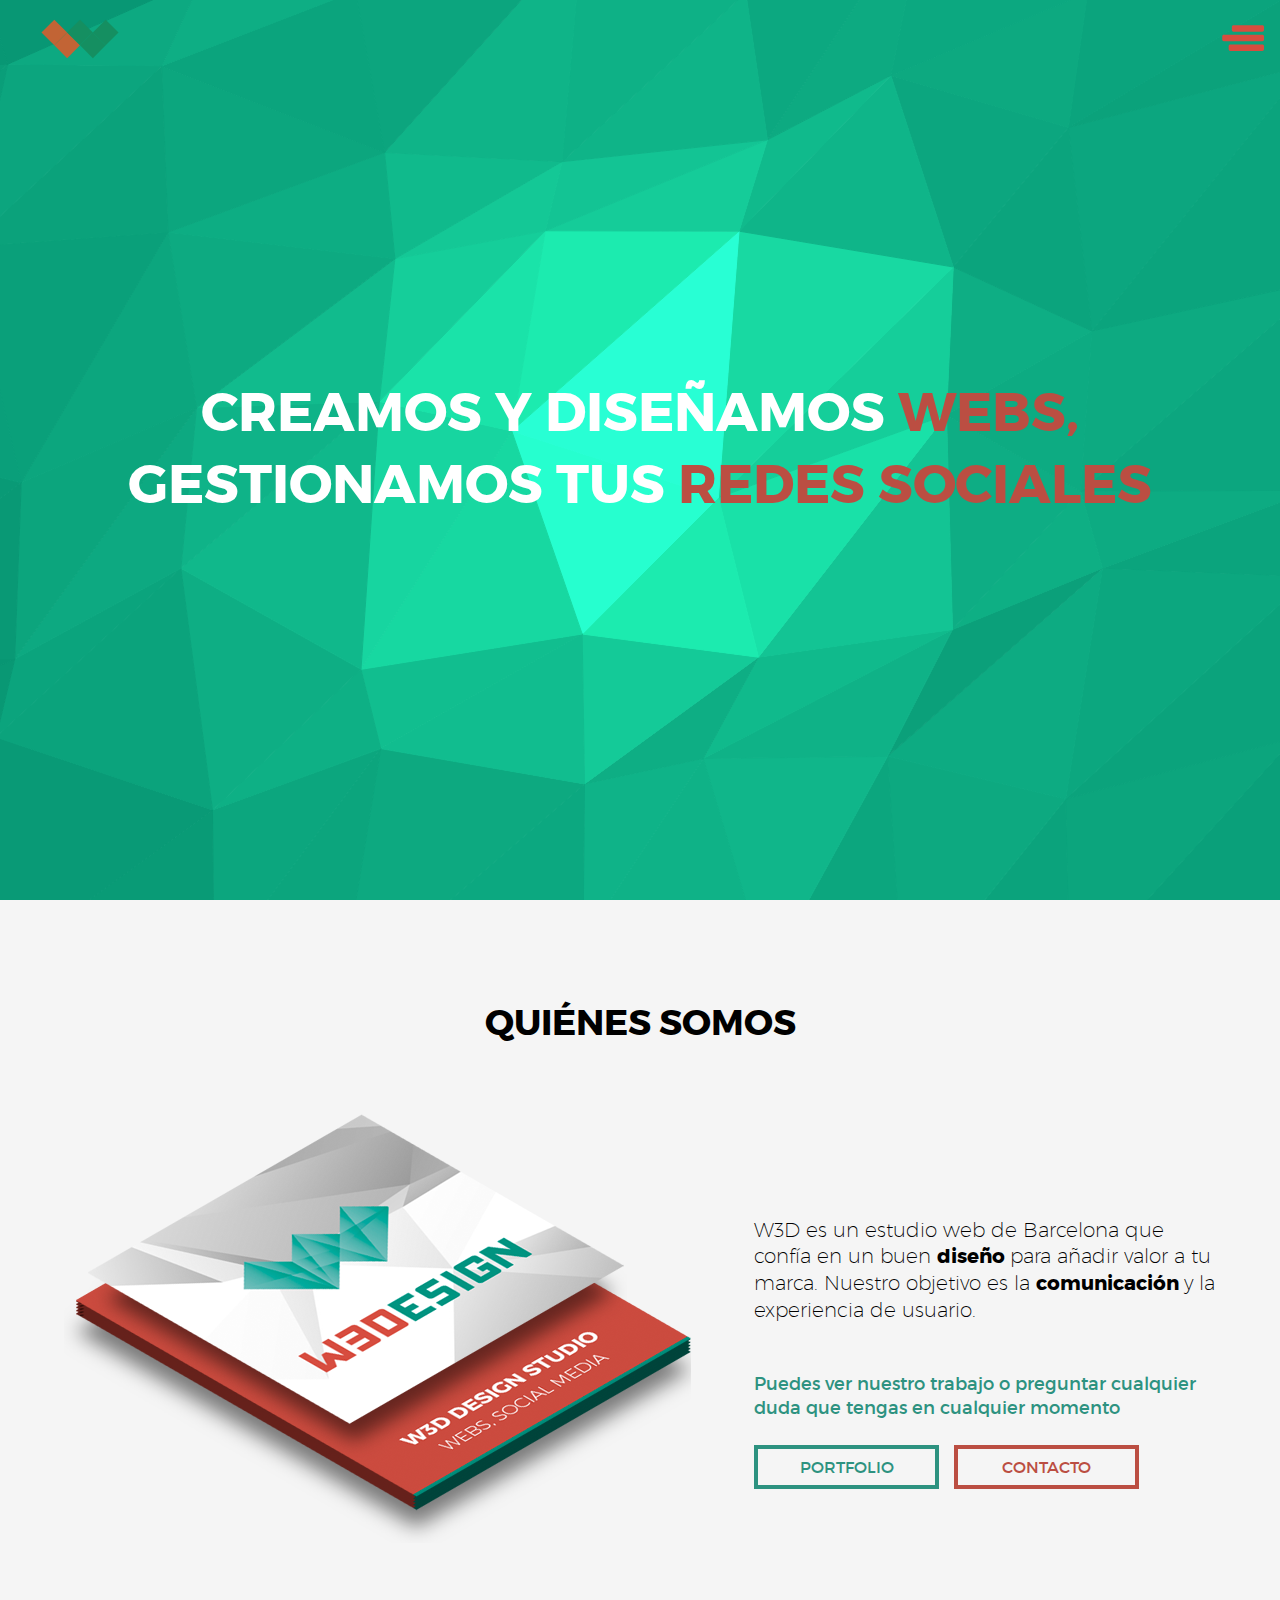
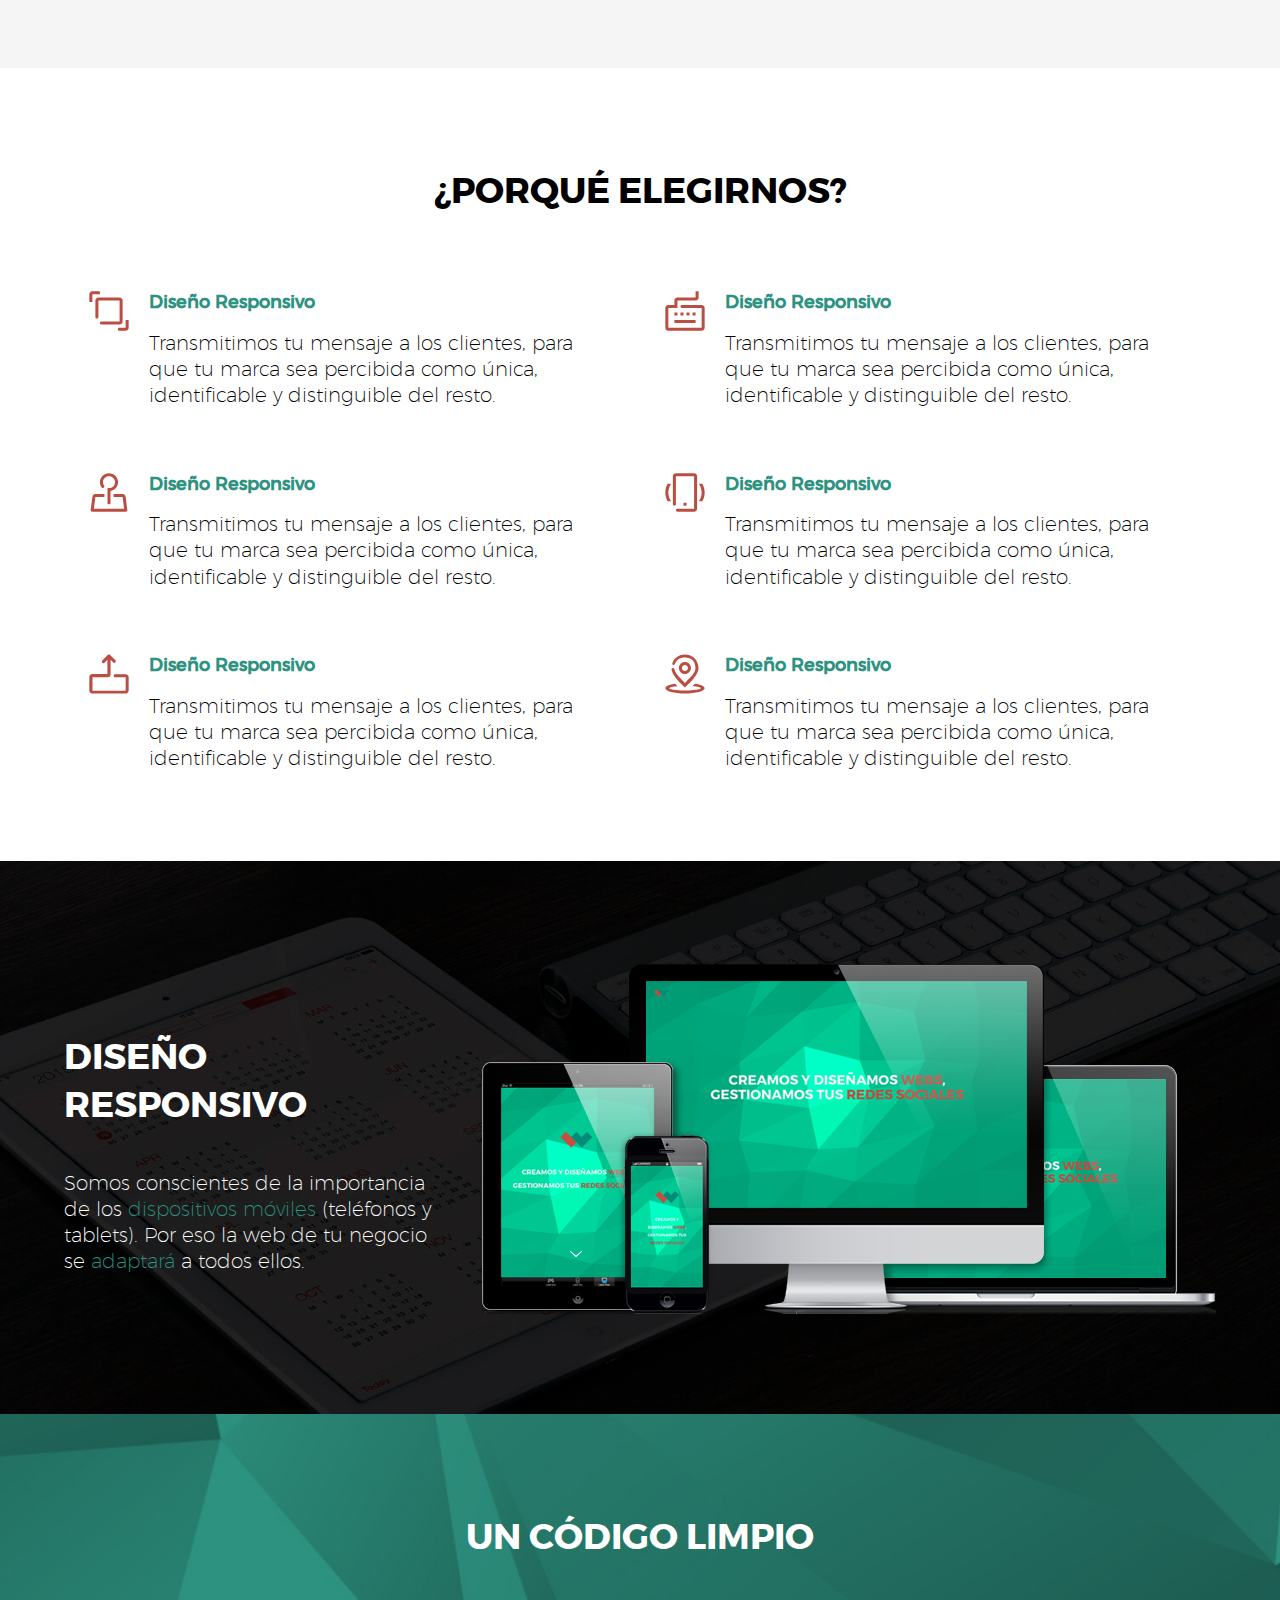
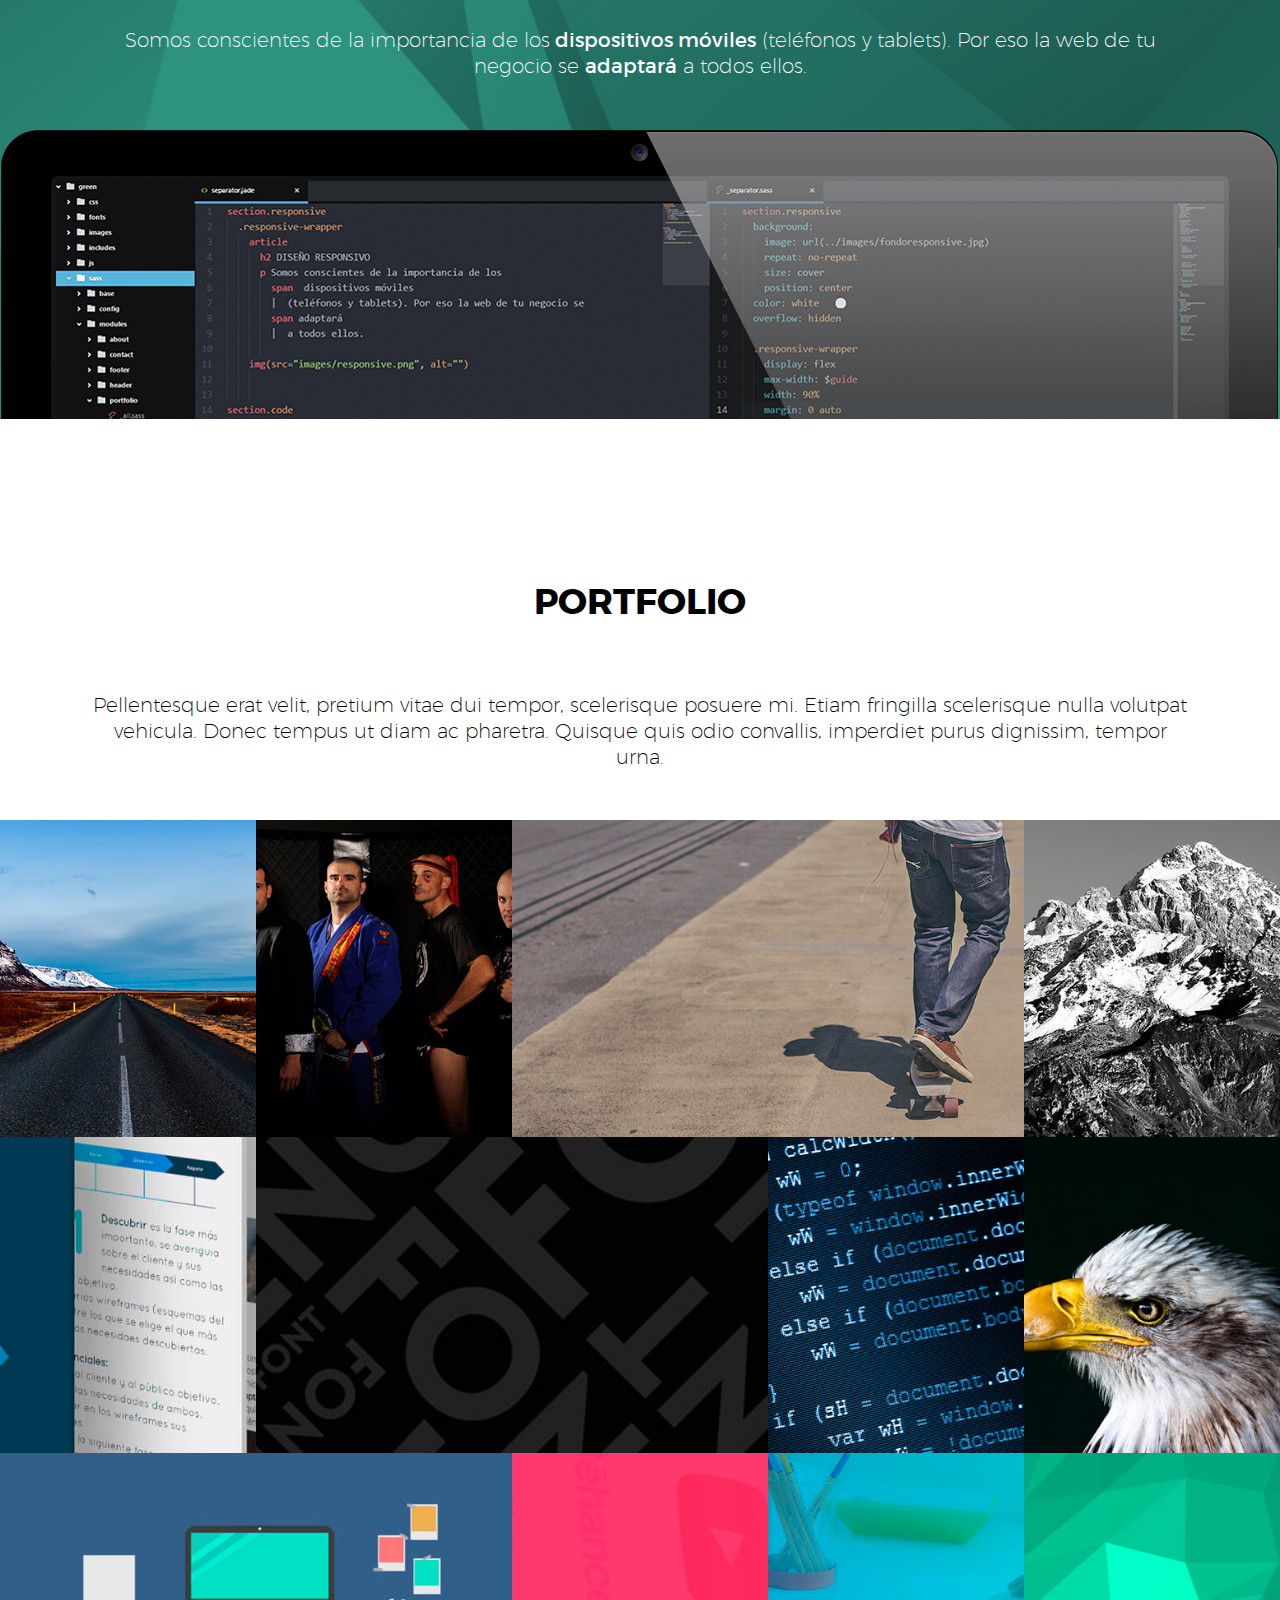
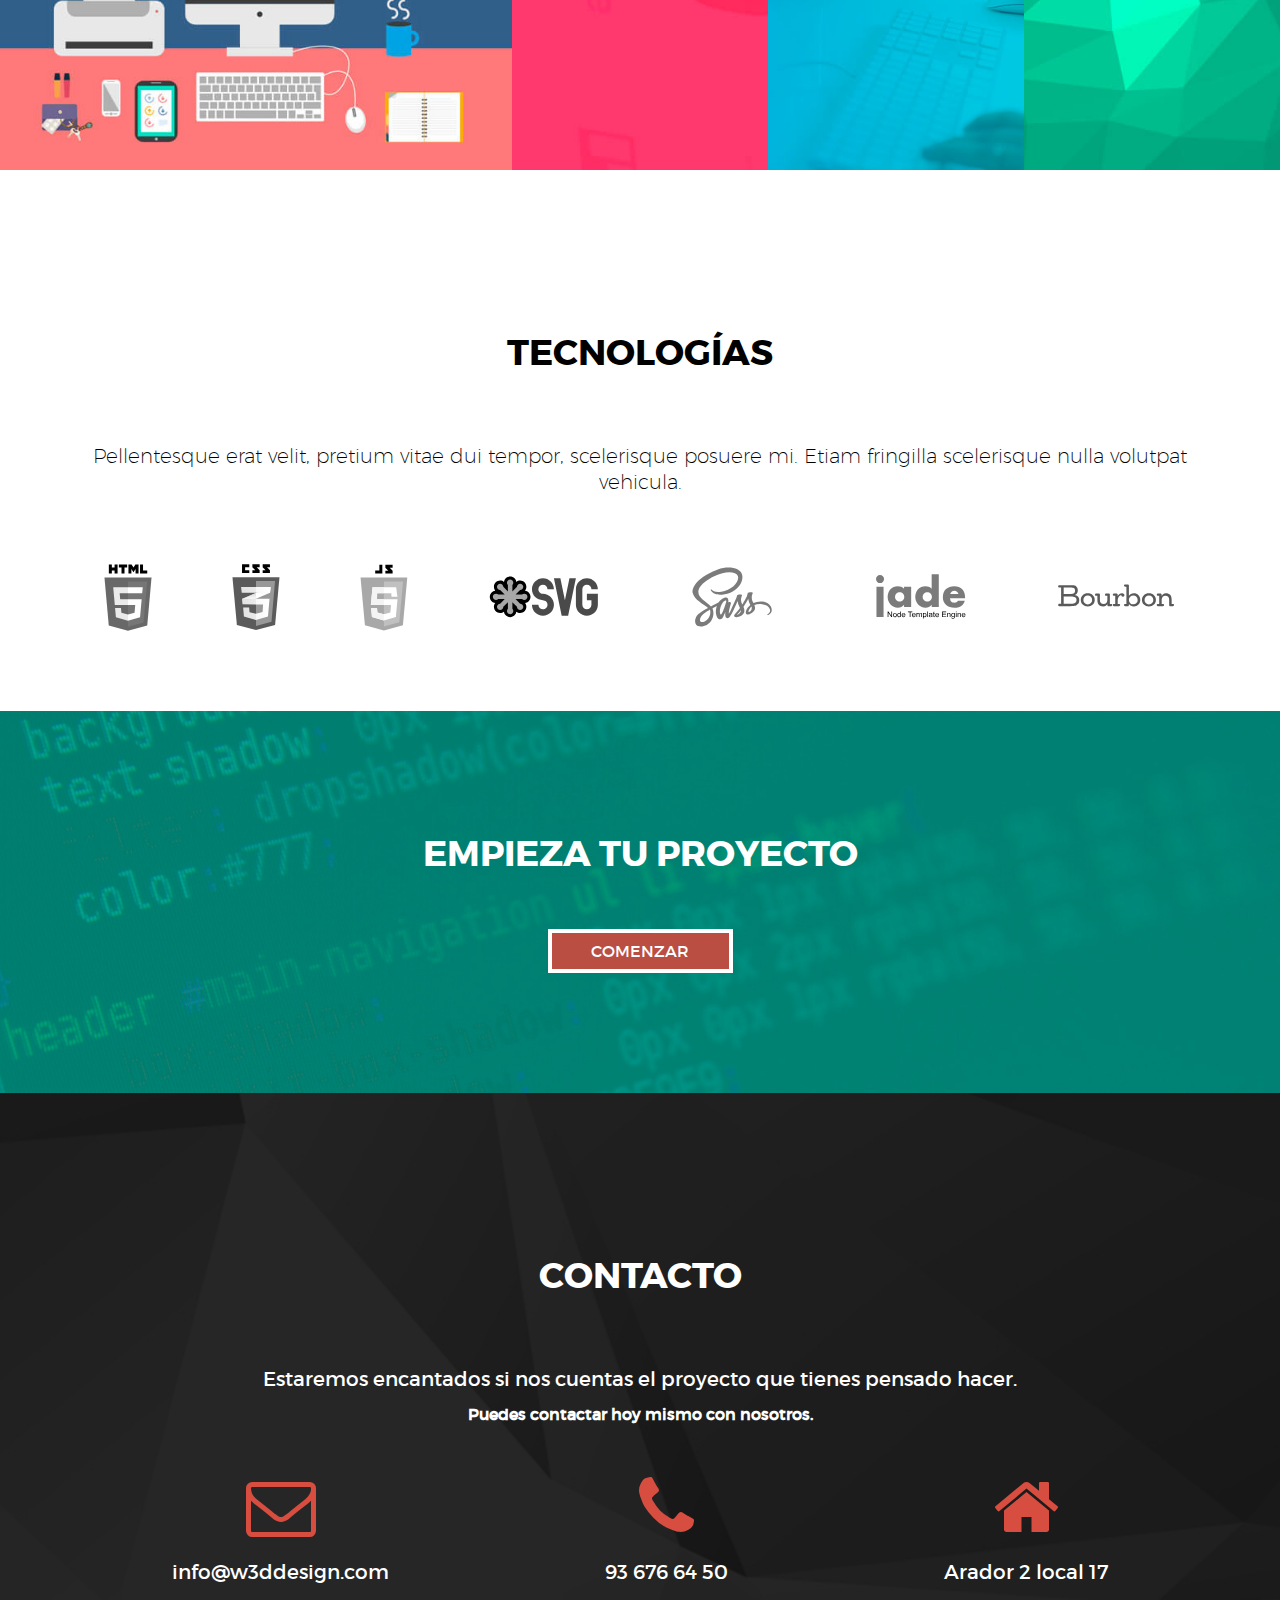
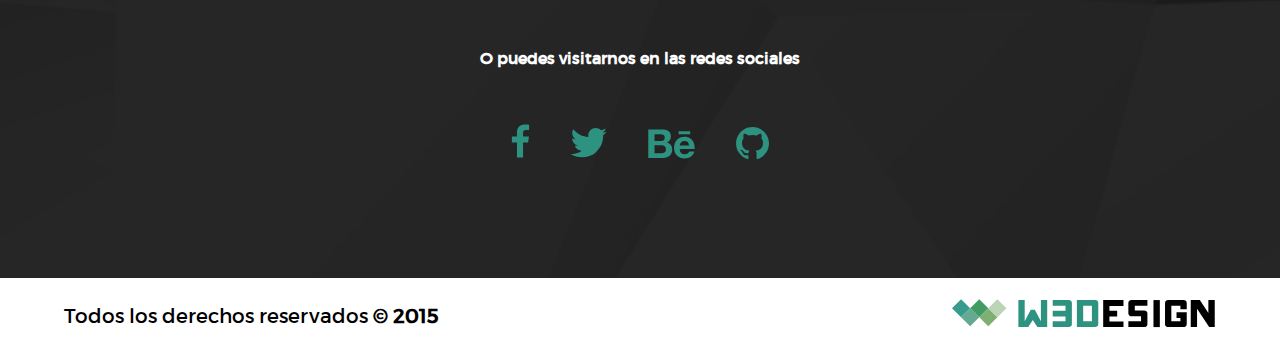
<file: index.html>
<!DOCTYPE html>
<html lang="es">
  <head>
    <meta charset="utf-8">
    <title>W3D Web Design Template</title>
    <meta name="viewport" content="width=device-width, initial-scale=1.0, minimum-scale=1.0, maximum-scale=1.0">
    <meta name="author" content="W3D Web Design">
    <meta name="Description" content="W3D web design es un estudio de diseño web de Barcelona. Nos dedicamos al diseño web, gestión de redes sociales y a cumplir objetivos empresariales, utilizando las herramientas de las que dispone de la red, te ayudamos con tu presencia en la red, marketing, branding, logo, publicidad y también a mantener tu equipo de trabajo">
    <link rel="stylesheet" href="css/main.css">
    <!--if IE
    script(src="http://html5shiv.googlecode.com/svn/trunk/html5.js")
    
    -->
    <!--FAVICONS-->
    <link rel="apple-touch-icon" sizes="57x57" href="/images/icons/apple-icon-57x57.png">
    <link rel="apple-touch-icon" sizes="60x60" href="/images/icons/apple-icon-60x60.png">
    <link rel="apple-touch-icon" sizes="72x72" href="/images/icons/apple-icon-72x72.png">
    <link rel="apple-touch-icon" sizes="76x76" href="/images/icons/apple-icon-76x76.png">
    <link rel="apple-touch-icon" sizes="114x114" href="/images/icons/apple-icon-114x114.png">
    <link rel="apple-touch-icon" sizes="120x120" href="/images/icons/apple-icon-120x120.png">
    <link rel="apple-touch-icon" sizes="144x144" href="/images/icons/apple-icon-144x144.png">
    <link rel="apple-touch-icon" sizes="152x152" href="/images/icons/apple-icon-152x152.png">
    <link rel="apple-touch-icon" sizes="180x180" href="/images/icons/apple-icon-180x180.png">
    <link rel="icon" type="image/png" sizes="192x192" href="/images/icons/android-icon-192x192.png">
    <link rel="icon" type="image/png" sizes="32x32" href="/images/icons/favicon-32x32.png">
    <link rel="icon" type="image/png" sizes="96x96" href="/images/icons/favicon-96x96.png">
    <link rel="icon" type="image/png" sizes="16x16" href="/images/icons/favicon-16x16.png">
    <link rel="manifest" href="/images/icons/manifest.json">
    <meta name="msapplication-TileColor" content="#ffffff">
    <meta name="msapplication-TileImage" content="/images/icons/ms-icon-144x144.png">
    <meta name="theme-color" content="#ffffff">
  </head>
  <body>
    <div id="background-container" class="background-container">
      <div id="background-output" class="background-output"></div>
    </div>
    <header id="start">
      <figure class="logo"><img src="images/logoverde.svg" alt="W3D Web Design"></figure>
      <h1 class="welcome">Creamos y diseñamos <strong>webs, </strong>gestionamos tus <strong>redes sociales</strong></h1>
    </header>
    <div class="mobile-nav-toggle"><img src="images/menu-toggle.svg" alt=""></div>
    <div class="mobile-wrapper">
      <nav class="mobile-navigation"><a href="#start" class="logo-mobile scroll"><img src="images/logoverde.svg" alt="W3D Design Logo"></a>
        <ul>
          <li><a href="#start" class="scroll">Inicio</a></li>
          <li><a href="#about" class="scroll">Quiénes Somos</a></li>
          <li><a href="#skills" class="scroll">Porqué elegirnos</a></li>
          <li><a href="#portfolio" class="scroll">Portfolio</a></li>
          <li><a href="#contact" class="scroll">Contacto</a></li>
        </ul>
      </nav>
    </div>
    <section id="about" class="about">
      <h2>QUIÉNES SOMOS</h2>
      <div class="about-wrapper"><img src="images/isometric.png" alt="">
        <article>
          <p>W3D es un estudio web de Barcelona que confía en un buen <strong>diseño </strong>para añadir valor a tu marca. Nuestro objetivo es la <strong>comunicación </strong>y la experiencia de usuario.<span> Puedes ver nuestro trabajo o preguntar cualquier duda que tengas en cualquier momento</span></p>
          <div class="buttons"><a href="#portfolio" class="home-cta portfolio-button">PORTFOLIO</a><a href="#contact" class="home-cta contact-button">CONTACTO</a></div>
        </article>
      </div>
    </section>
    <section id="skills" class="skills">
      <h2>¿PORQUÉ ELEGIRNOS?</h2>
      <div class="skills-wrap">
        <article>
          <figure><img src="images/skills/icon1.svg" alt=""></figure>
          <div class="description">
            <h4>Diseño Responsivo</h4>
            <p>Transmitimos tu mensaje a los clientes, para que tu marca sea percibida como única, identificable y distinguible del resto.</p>
          </div>
        </article>
        <article>
          <figure><img src="images/skills/icon2.svg" alt=""></figure>
          <div class="description">
            <h4>Diseño Responsivo</h4>
            <p>Transmitimos tu mensaje a los clientes, para que tu marca sea percibida como única, identificable y distinguible del resto.</p>
          </div>
        </article>
        <article>
          <figure><img src="images/skills/icon3.svg" alt=""></figure>
          <div class="description">
            <h4>Diseño Responsivo</h4>
            <p>Transmitimos tu mensaje a los clientes, para que tu marca sea percibida como única, identificable y distinguible del resto.</p>
          </div>
        </article>
        <article>
          <figure><img src="images/skills/icon4.svg" alt=""></figure>
          <div class="description">
            <h4>Diseño Responsivo</h4>
            <p>Transmitimos tu mensaje a los clientes, para que tu marca sea percibida como única, identificable y distinguible del resto.</p>
          </div>
        </article>
        <article>
          <figure><img src="images/skills/icon5.svg" alt=""></figure>
          <div class="description">
            <h4>Diseño Responsivo</h4>
            <p>Transmitimos tu mensaje a los clientes, para que tu marca sea percibida como única, identificable y distinguible del resto.</p>
          </div>
        </article>
        <article>
          <figure><img src="images/skills/icon6.svg" alt=""></figure>
          <div class="description">
            <h4>Diseño Responsivo</h4>
            <p>Transmitimos tu mensaje a los clientes, para que tu marca sea percibida como única, identificable y distinguible del resto.</p>
          </div>
        </article>
      </div>
    </section>
    <section class="responsive">
      <div class="responsive-wrapper">
        <article>
          <h2>DISEÑO RESPONSIVO</h2>
          <p>Somos conscientes de la importancia de los<span> dispositivos móviles</span> (teléfonos y tablets). Por eso la web de tu negocio se <span>adaptará</span> a todos ellos. </p>
        </article><img src="images/responsive.png" alt="">
      </div>
    </section>
    <section class="code">
      <h2>UN CÓDIGO LIMPIO</h2>
      <p>Somos conscientes de la importancia de los<span> dispositivos móviles</span> (teléfonos y tablets). Por eso la web de tu negocio se <span>adaptará</span> a todos ellos.</p><img src="images/cleancodescreen.png" alt="">
    </section>
    <section id="portfolio" class="portfolio">
      <h2>PORTFOLIO</h2>
      <p>Pellentesque erat velit, pretium vitae dui tempor, scelerisque posuere mi. Etiam fringilla scelerisque nulla volutpat vehicula. Donec tempus ut diam ac pharetra. Quisque quis odio convallis, imperdiet purus dignissim, tempor urna.</p>
      <div class="portfolio-wrapper">
              <div class="portfolio-item"><a href="http://www.w3ddesign.com">
                  <div class="label">
                    <div class="title-wrap">
                      <p class="title">Website</p>
                    </div>
                  </div></a></div>
              <div class="portfolio-item"><a href="http://www.w3ddesign.com">
                  <div class="label">
                    <div class="title-wrap">
                      <p class="title">Website</p>
                    </div>
                  </div></a></div>
              <div class="portfolio-item"><a href="http://www.w3ddesign.com">
                  <div class="label">
                    <div class="title-wrap">
                      <p class="title">Website</p>
                    </div>
                  </div></a></div>
              <div class="portfolio-item"><a href="http://www.w3ddesign.com">
                  <div class="label">
                    <div class="title-wrap">
                      <p class="title">Website Template</p>
                    </div>
                  </div></a></div>
              <div class="portfolio-item"><a href="http://www.w3ddesign.com">
                  <div class="label">
                    <div class="title-wrap">
                      <p class="title">Article</p>
                    </div>
                  </div></a></div>
              <div class="portfolio-item"><a href="http://www.w3ddesign.com">
                  <div class="label">
                    <div class="title-wrap">
                      <p class="title">Article</p>
                    </div>
                  </div></a></div>
              <div class="portfolio-item"><a href="http://www.w3ddesign.com">
                  <div class="label">
                    <div class="title-wrap">
                      <p class="title">Website Template</p>
                    </div>
                  </div></a></div>
              <div class="portfolio-item"><a href="http://www.w3ddesign.com">
                  <div class="label">
                    <div class="title-wrap">
                      <p class="title">Website Template</p>
                    </div>
                  </div></a></div>
              <div class="portfolio-item"><a href="http://www.w3ddesign.com">
                  <div class="label">
                    <div class="title-wrap">
                      <p class="title">Website Template</p>
                    </div>
                  </div></a></div>
              <div class="portfolio-item"><a href="http://www.w3ddesign.com">
                  <div class="label">
                    <div class="title-wrap">
                      <p class="title">Article</p>
                    </div>
                  </div></a></div>
              <div class="portfolio-item"><a href="http://www.w3ddesign.com">
                  <div class="label">
                    <div class="title-wrap">
                      <p class="title">Website Template</p>
                    </div>
                  </div></a></div>
              <div class="portfolio-item"><a href="http://www.w3ddesign.com">
                  <div class="label">
                    <div class="title-wrap">
                      <p class="title">Website Template</p>
                    </div>
                  </div></a></div>
      </div>
    </section>
    <section class="tools">
      <h2>TECNOLOGÍAS</h2>
      <p>Pellentesque erat velit, pretium vitae dui tempor, scelerisque posuere mi. Etiam fringilla scelerisque nulla volutpat vehicula. </p>
      <div class="tools-wrapper">
        <figure><img src="images/tools/html.svg" alt=""></figure>
        <figure><img src="images/tools/css.svg" alt=""></figure>
        <figure><img src="images/tools/js.svg" alt=""></figure>
        <figure><img src="images/tools/svg.svg" alt=""></figure>
        <figure><img src="images/tools/sass.svg" alt=""></figure>
        <figure><img src="images/tools/jade.svg" alt=""></figure>
        <figure><img src="images/tools/bourbon.svg" alt=""></figure>
      </div>
    </section>
    <section class="project">
      <h2>EMPIEZA TU PROYECTO</h2><a href="#" class="home-cta project-button">COMENZAR</a>
    </section>
    <section id="contact" class="socket">
      <h2>CONTACTO</h2>
      <p>Estaremos encantados si nos cuentas el proyecto que tienes pensado hacer. </p><strong>Puedes contactar hoy mismo con nosotros.</strong>
      <div class="contact-info">
        <div class="mail"><img src="images/mail.svg" alt="">
          <p>info@w3ddesign.com</p>
        </div>
        <div class="phone"><img src="images/phone.svg" alt="">
          <p>93 676 64 50</p>
        </div>
        <div class="address"><img src="images/home.svg" alt="">
          <p>Arador 2 local 17</p>
        </div>
      </div><strong>O puedes visitarnos en las redes sociales</strong>
      <ul class="social">
        <li><a href="#"><img src="images/social/facebook.svg" alt=""></a></li>
        <li><a href="#"><img src="images/social/twitter.svg" alt=""></a></li>
        <li><a href="#"><img src="images/social/behance.svg" alt=""></a></li>
        <li><a href="#"><img src="images/social/github.svg" alt=""></a></li>
      </ul>
    </section>
    <footer class="footer">
      <div class="copyright-wrapper">
        <p>Todos los derechos reservados <strong>© 2015</strong></p>
        <p><img src="images/logosocket.svg" alt=""></p>
      </div>
    </footer>
    <script src="js/jquery-2.1.1.min.js"></script>
    <script src="js/flat-surface-shader.js"></script>
    <script src="js/shader.js"></script>
    <script src="js/functions.js"></script>
  </body>
</html>
</file>
<file: css/main.css>
html{font-family:sans-serif;-ms-text-size-adjust:100%;-webkit-text-size-adjust:100%}body{margin:0}article,aside,details,figcaption,figure,footer,header,hgroup,main,menu,nav,section,summary{display:block}audio,canvas,progress,video{display:inline-block;vertical-align:baseline}audio:not([controls]){display:none;height:0}[hidden],template{display:none}a{background-color:transparent}a:active,a:hover{outline:0}abbr[title]{border-bottom:1px dotted}b,strong{font-weight:bold}dfn{font-style:italic}h1{font-size:2em;margin:0.67em 0}mark{background:#ff0;color:#000}small{font-size:80%}sub{font-size:75%;line-height:0;position:relative;vertical-align:baseline}sup{font-size:75%;line-height:0;position:relative;vertical-align:baseline;top:-0.5em}sub{bottom:-0.25em}img{border:0}svg:not(:root){overflow:hidden}figure{margin:1em 40px}hr{box-sizing:content-box;height:0}pre{overflow:auto}code,kbd,pre,samp{font-family:monospace, monospace;font-size:1em}button,input,optgroup,select,textarea{color:inherit;font:inherit;margin:0}button{overflow:visible;text-transform:none}select{text-transform:none}button,html input[type="button"]{-webkit-appearance:button;cursor:pointer}input[type="reset"],input[type="submit"]{-webkit-appearance:button;cursor:pointer}button[disabled],html input[disabled]{cursor:default}button::-moz-focus-inner{border:0;padding:0}input{line-height:normal}input::-moz-focus-inner{border:0;padding:0}input[type="checkbox"],input[type="radio"]{box-sizing:border-box;padding:0}input[type="number"]::-webkit-inner-spin-button,input[type="number"]::-webkit-outer-spin-button{height:auto}input[type="search"]{-webkit-appearance:textfield;box-sizing:content-box}input[type="search"]::-webkit-search-cancel-button,input[type="search"]::-webkit-search-decoration{-webkit-appearance:none}fieldset{border:1px solid #c0c0c0;margin:0 2px;padding:0.35em 0.625em 0.75em}legend{border:0;padding:0}textarea{overflow:auto}optgroup{font-weight:bold}table{border-collapse:collapse;border-spacing:0}td,th{padding:0}.clearfix{*zoom:1}.clearfix:after{content:"";display:table;clear:both}*{margin:0;padding:0;box-sizing:border-box}.wrapper{padding:0 0.75em;box-sizing:border-box}@font-face{font-family:'montserratbold';src:url("../fonts/montserrat-bold-webfont.eot");src:url("../fonts/montserrat-bold-webfont.eot?#iefix") format("embedded-opentype"),url("../fonts/montserrat-bold-webfont.woff2") format("woff2"),url("../fonts/montserrat-bold-webfont.woff") format("woff"),url("../fonts/montserrat-bold-webfont.ttf") format("truetype"),url("../fonts/montserrat-bold-webfont.svg#montserratbold") format("svg");font-weight:normal;font-style:normal}@font-face{font-family:'montserratregular';src:url("../fonts/montserrat-regular-webfont.eot");src:url("../fonts/montserrat-regular-webfont.eot?#iefix") format("embedded-opentype"),url("../fonts/montserrat-regular-webfont.woff2") format("woff2"),url("../fonts/montserrat-regular-webfont.woff") format("woff"),url("../fonts/montserrat-regular-webfont.ttf") format("truetype"),url("../fonts/montserrat-regular-webfont.svg#montserratregular") format("svg");font-weight:normal;font-style:normal}@font-face{font-family:'montserratultra_light';src:url("../fonts/montserrat-ultralight-webfont.eot");src:url("../fonts/montserrat-ultralight-webfont.eot?#iefix") format("embedded-opentype"),url("../fonts/montserrat-ultralight-webfont.woff2") format("woff2"),url("../fonts/montserrat-ultralight-webfont.woff") format("woff"),url("../fonts/montserrat-ultralight-webfont.ttf") format("truetype"),url("../fonts/montserrat-ultralight-webfont.svg#montserratultra_light") format("svg");font-weight:normal;font-style:normal}body,html{font-family:"montserratregular",sans-serif;font-size:100%;line-height:1;text-size-adjust:100%;-moz-text-size-adjust:100%;-webkit-text-size-adjust:100%;-ms-text-size-adjust:100%;margin:0;padding:0}p{font-family:"montserratregular",sans-serif;font-size:1.225em;line-height:1.3333;padding:0.75em 0;margin:0 auto}h1{font-family:"montserratbold",sans-serif;font-size:3.375em;line-height:1.3333;text-align:left}@media (max-width: 650px){h1{font-size:38px}}h2{font-family:"montserratbold",sans-serif;font-size:2.25em;line-height:1.3333;text-align:center;padding:100px 0 50px 0}@media (max-width: 1024px){h2{padding:50px 0}}h3{font-family:"montserratbold",sans-serif;font-size:1.6875em;line-height:1.30;text-align:center}h4{font-size:1.125em;font-family:"montserratbold",sans-serif;line-height:1.3333}img{text-align:center;max-width:100%;height:auto;width:auto}a{display:inline-block;width:100%;height:auto;text-decoration:none}ul{list-style-type:none}section{position:relative;z-index:5;background:#f5f5f5}.home-cta{width:185px;border:4px solid #bb4e42;padding:10px;text-align:center;-webkit-transition:all 0.3s ease-in-out;transition:all 0.3s ease-in-out}@media screen and (min-width: 100em){body,html{font-size:105%}}@media screen and (max-width: 45em){html,body{font-size:90%}}.background-container{position:fixed;left:0;right:0;top:0;bottom:0}@media (max-width: 1024px){.background-container{display:none}}noindex:-o-prefocus,.background-container{display:none}.mobile-nav-toggle{position:fixed;top:10px;right:10px;z-index:9999 !important;cursor:pointer;padding:5px}.mobile-wrapper{background:#2d9280;opacity:0;position:fixed;top:0;left:0;z-index:9998;width:100%;height:100vh;display:-webkit-box;display:-webkit-flex;display:-ms-flexbox;display:flex;-webkit-box-pack:end;-webkit-justify-content:flex-end;-ms-flex-pack:end;justify-content:flex-end;-webkit-box-align:center;-webkit-align-items:center;-ms-flex-align:center;align-items:center;-webkit-transform:translateX(100%);-ms-transform:translateX(100%);transform:translateX(100%);-webkit-transition:all 0.3s ease-in-out;transition:all 0.3s ease-in-out;padding-right:7vw}.mobile-wrapper.active{opacity:0.9;-webkit-transform:translateX(0);-ms-transform:translateX(0);transform:translateX(0)}.mobile-wrapper .logo-mobile{margin-bottom:50px;text-align:right}.mobile-wrapper li{width:100%;text-align:right}.mobile-wrapper ul{color:white;-webkit-box-flex:2;-webkit-flex-grow:2;-ms-flex-positive:2;flex-grow:2;display:-webkit-box;display:-webkit-flex;display:-ms-flexbox;display:flex;-webkit-box-orient:vertical;-webkit-box-direction:normal;-webkit-flex-direction:column;-ms-flex-direction:column;flex-direction:column;-webkit-box-pack:center;-webkit-justify-content:center;-ms-flex-pack:center;justify-content:center;-webkit-box-align:center;-webkit-align-items:center;-ms-flex-align:center;align-items:center}.mobile-wrapper ul a{color:white;font-size:24px;margin:10px 0}header{width:100%;height:100vh;display:-webkit-box;display:-webkit-flex;display:-ms-flexbox;display:flex;-webkit-box-pack:center;-webkit-justify-content:center;-ms-flex-pack:center;justify-content:center;-webkit-box-align:center;-webkit-align-items:center;-ms-flex-align:center;align-items:center;z-index:3}@media (max-width: 1024px){header{background:#2d9280}}.logo{position:absolute;z-index:9999 !important;top:0px;left:0px}.welcome{position:relative;z-index:auto;max-width:1200px;text-align:center;margin:0 auto;color:#FFFFFF;text-transform:uppercase}.welcome strong{color:#bb4e42}section.about{background:#f5f5f5;padding-bottom:75px}section.about .about-wrapper{display:-webkit-box;display:-webkit-flex;display:-ms-flexbox;display:flex;max-width:1300px;margin:0 auto;width:90%;-webkit-box-pack:justify;-webkit-justify-content:space-between;-ms-flex-pack:justify;justify-content:space-between;-webkit-box-align:center;-webkit-align-items:center;-ms-flex-align:center;align-items:center}@media (max-width: 1024px){section.about .about-wrapper{-webkit-flex-wrap:wrap;-ms-flex-wrap:wrap;flex-wrap:wrap;-webkit-box-pack:center;-webkit-justify-content:center;-ms-flex-pack:center;justify-content:center}}section.about .about-wrapper img{margin-right:100px}@media (max-width: 1300px){section.about .about-wrapper img{margin-right:50px;margin-bottom:50px}}@media (max-width: 1024px){section.about .about-wrapper img{margin-right:0}}section.about .about-wrapper article{max-width:550px}section.about p{font-family:"montserratultra_light",sans-serif}section.about strong{font-family:"montserratbold",sans-serif}section.about span{font-size:0.9em;color:#2d9280;display:block;margin-top:50px;font-family:"montserratregular",sans-serif}section.about .home-cta{margin:30px 50px 100px 0}@media (max-width: 1300px){section.about .home-cta{margin:10px 15px 0 0}}section.about .portfolio-button{color:#2d9280;border-color:#2d9280}section.about .portfolio-button:hover{color:#FFFFFF;background:#2d9280}section.about .contact-button{color:#bb4e42;border-color:#bb4e42}section.about .contact-button:hover{color:#FFFFFF;background:#bb4e42}@media (max-width: 1024px){.buttons{margin:0 auto;text-align:center;padding:25px 0}}section.skills{background:#FFFFFF;padding-bottom:50px}section.skills .skills-wrap{display:-webkit-box;display:-webkit-flex;display:-ms-flexbox;display:flex;max-width:1300px;margin:0 auto;width:90%;-webkit-box-pack:justify;-webkit-justify-content:space-between;-ms-flex-pack:justify;justify-content:space-between;-webkit-box-align:center;-webkit-align-items:center;-ms-flex-align:center;align-items:center;-webkit-flex-wrap:wrap;-ms-flex-wrap:wrap;flex-wrap:wrap}@media (max-width: 950px){section.skills .skills-wrap{-webkit-box-pack:center;-webkit-justify-content:center;-ms-flex-pack:center;justify-content:center}}section.skills .skills-wrap article{width:50%;display:-webkit-box;display:-webkit-flex;display:-ms-flexbox;display:flex;padding:25px;-webkit-box-align:start;-webkit-align-items:flex-start;-ms-flex-align:start;align-items:flex-start}@media (max-width: 950px){section.skills .skills-wrap article{width:90%;margin:0 auto;-webkit-box-pack:center;-webkit-justify-content:center;-ms-flex-pack:center;justify-content:center}}section.skills .skills-wrap article figure{width:100px;margin:0;padding:0}section.skills .skills-wrap article .description{margin-left:20px}section.skills .skills-wrap article h4{color:#2d9280;font-family:"montserratregular",sans-serif}section.skills .skills-wrap article p{font-family:"montserratultra_light",sans-serif}section.responsive{background-image:url(../images/fondoresponsive.jpg);background-repeat:no-repeat;background-size:cover;background-position:center;color:white;overflow:hidden}section.responsive .responsive-wrapper{display:-webkit-box;display:-webkit-flex;display:-ms-flexbox;display:flex;max-width:1300px;width:90%;margin:0 auto;-webkit-box-pack:justify;-webkit-justify-content:space-between;-ms-flex-pack:justify;justify-content:space-between;-webkit-box-align:end;-webkit-align-items:flex-end;-ms-flex-align:end;align-items:flex-end;padding:100px 0}@media (max-width: 950px){section.responsive .responsive-wrapper{-webkit-flex-wrap:wrap;-ms-flex-wrap:wrap;flex-wrap:wrap;-webkit-box-pack:center;-webkit-justify-content:center;-ms-flex-pack:center;justify-content:center}}section.responsive .responsive-wrapper h2{margin:0;padding:0;text-align:left;max-width:430px}@media (max-width: 950px){section.responsive .responsive-wrapper h2{text-align:center}}section.responsive .responsive-wrapper p{padding:40px 0;font-family:"montserratultra_light",sans-serif;max-width:430px}@media (max-width: 950px){section.responsive .responsive-wrapper p{margin:0 auto;margin-bottom:40px;text-align:center}}section.responsive .responsive-wrapper img{margin-left:50px}@media (max-width: 950px){section.responsive .responsive-wrapper img{margin-left:0}}section.responsive span{color:#2d9280;display:inline}section.code{background-image:url(../images/fondocleancode.jpg);background-repeat:no-repeat;background-size:cover;background-position:center;color:white}section.code img{vertical-align:text-bottom;text-align:center;margin:0 auto;display:block}section.code p{text-align:center;max-width:1100px;margin:0 auto;width:90%;font-family:"montserratultra_light",sans-serif;padding-bottom:50px}section.code p span{font-family:"montserratregular",sans-serif}section.portfolio{background:#FFFFFF;padding:60px 0}section.portfolio h2{padding-bottom:50px}section.portfolio p{text-align:center;max-width:1100px;margin:0 auto;width:90%;font-family:"montserratultra_light",sans-serif;padding-bottom:50px}section.portfolio .portfolio-wrapper{display:-webkit-box;display:-webkit-flex;display:-ms-flexbox;display:flex;-webkit-flex-wrap:wrap;-ms-flex-wrap:wrap;flex-wrap:wrap;height:950px}section.portfolio .portfolio-item{position:relative;overflow:hidden;width:20%}@media (max-width: 1250px){section.portfolio .portfolio-item{width:33.33%}}@media (max-width: 850px){section.portfolio .portfolio-item{width:50%}}section.portfolio .portfolio-item:nth-child(3),section.portfolio .portfolio-item:nth-child(6),section.portfolio .portfolio-item:nth-child(9){width:40%}@media (max-width: 1250px){section.portfolio .portfolio-item:nth-child(3),section.portfolio .portfolio-item:nth-child(6),section.portfolio .portfolio-item:nth-child(9){width:33.33%}}@media (max-width: 850px){section.portfolio .portfolio-item:nth-child(3),section.portfolio .portfolio-item:nth-child(6),section.portfolio .portfolio-item:nth-child(9){width:50%}}section.portfolio .portfolio-item:first-child{background-image:url(../images/portfolio/ontime.jpg);background-size:cover;background-repeat:no-repeat;background-position:center}section.portfolio .portfolio-item:nth-child(2){background-image:url(../images/portfolio/octogon.jpg);background-size:cover;background-repeat:no-repeat;background-position:center}section.portfolio .portfolio-item:nth-child(3){background-image:url(../images/portfolio/persovuses.jpg);background-size:cover;background-repeat:no-repeat;background-position:center}section.portfolio .portfolio-item:nth-child(4){background-image:url(../images/portfolio/yellow.jpg);background-size:cover;background-repeat:no-repeat;background-position:center}section.portfolio .portfolio-item:nth-child(5){background-image:url(../images/portfolio/article1.jpg);background-size:cover;background-repeat:no-repeat;background-position:center}section.portfolio .portfolio-item:nth-child(6){background-image:url(../images/portfolio/article2.jpg);background-size:cover;background-repeat:no-repeat;background-position:center}section.portfolio .portfolio-item:nth-child(7){background-image:url(../images/portfolio/blue.jpg);background-size:cover;background-repeat:no-repeat;background-position:center}section.portfolio .portfolio-item:nth-child(8){background-image:url(../images/portfolio/eagle.jpg);background-size:cover;background-repeat:no-repeat;background-position:center}section.portfolio .portfolio-item:nth-child(9){background-image:url(../images/portfolio/flat.jpg);background-size:cover;background-repeat:no-repeat;background-position:center}section.portfolio .portfolio-item:nth-child(10){background-image:url(../images/portfolio/article3.jpg);background-size:cover;background-repeat:no-repeat;background-position:center}section.portfolio .portfolio-item:nth-child(11){background-image:url(../images/portfolio/ddi.jpg);background-size:cover;background-repeat:no-repeat;background-position:center}section.portfolio .portfolio-item:nth-child(12){background-image:url(../images/portfolio/green.jpg);background-size:cover;background-repeat:no-repeat;background-position:center}section.portfolio .portfolio-item img{-webkit-transition:all 0.8s ease-in-out;transition:all 0.8s ease-in-out;-webkit-transform:scale(1.1);-ms-transform:scale(1.1);transform:scale(1.1)}section.portfolio .portfolio-item:hover .label{opacity:0.8}section.portfolio .portfolio-item:hover img{-webkit-transform:scale(1.2);-ms-transform:scale(1.2);transform:scale(1.2)}section.portfolio .portfolio-item .label{position:absolute;top:0;left:0;width:100%;height:100%;display:-webkit-box;display:-webkit-flex;display:-ms-flexbox;display:flex;-webkit-box-pack:center;-webkit-justify-content:center;-ms-flex-pack:center;justify-content:center;-webkit-box-align:center;-webkit-align-items:center;-ms-flex-align:center;align-items:center;background:#2d9280;opacity:0;color:#FFFFFF;-webkit-transition:all 0.4s ease-in-out;transition:all 0.4s ease-in-out;-webkit-transform:scale(1.1);-ms-transform:scale(1.1);transform:scale(1.1)}section.tools{background:white;color:black;padding-bottom:60px}section.tools h2{padding-bottom:50px}section.tools p{text-align:center;max-width:1100px;margin:0 auto;width:90%;font-family:"montserratultra_light",sans-serif;padding-bottom:50px}section.tools .tools-wrapper{max-width:1300px;width:90%;margin:0 auto;display:-webkit-box;display:-webkit-flex;display:-ms-flexbox;display:flex;-webkit-box-pack:justify;-webkit-justify-content:space-between;-ms-flex-pack:justify;justify-content:space-between;-webkit-box-align:center;-webkit-align-items:center;-ms-flex-align:center;align-items:center}@media (max-width: 1250px){section.tools .tools-wrapper{-webkit-flex-wrap:wrap;-ms-flex-wrap:wrap;flex-wrap:wrap}}@media (max-width: 1024px){section.tools .tools-wrapper{-webkit-box-pack:center;-webkit-justify-content:center;-ms-flex-pack:center;justify-content:center}}section.tools .tools-wrapper img{-webkit-filter:grayscale(1);filter:grayscale(1)}section.project{background-image:url(../images/fondostartproject.jpg);background-repeat:no-repeat;background-size:cover;background-position:center;color:white;padding:120px 0}section.project h2{padding-top:0}section.project .project-button{color:#FFFFFF;border-color:#FFFFFF;background:#bb4e42;margin:0 auto;display:block}section.project .project-button:hover{background:#FFFFFF;color:black}section.socket{background-image:url(../images/fondocontact.jpg);background-repeat:no-repeat;background-size:cover;background-position:center;color:white;padding:60px 0}section.socket div,section.socket p{text-align:center}section.socket strong{display:block;text-align:center}section.socket .contact-info{max-width:1300px;width:90%;margin:0 auto;display:-webkit-box;display:-webkit-flex;display:-ms-flexbox;display:flex;-webkit-justify-content:space-around;-ms-flex-pack:distribute;justify-content:space-around;-webkit-box-align:center;-webkit-align-items:center;-ms-flex-align:center;align-items:center;padding:50px 0}@media (max-width: 650px){section.socket .contact-info{-webkit-box-pack:center;-webkit-justify-content:center;-ms-flex-pack:center;justify-content:center;-webkit-box-orient:vertical;-webkit-box-direction:normal;-webkit-flex-direction:column;-ms-flex-direction:column;flex-direction:column}}section.socket .social{max-width:300px;width:90%;margin:0 auto;display:-webkit-box;display:-webkit-flex;display:-ms-flexbox;display:flex;-webkit-justify-content:space-around;-ms-flex-pack:distribute;justify-content:space-around;-webkit-box-align:center;-webkit-align-items:center;-ms-flex-align:center;align-items:center;padding:50px 0}footer.footer{position:relative;bottom:0;left:0;background:#FFFFFF;width:100%;height:75px}footer.footer .copyright-wrapper{max-width:1750px;width:90%;margin:0 auto;display:-webkit-box;display:-webkit-flex;display:-ms-flexbox;display:flex;-webkit-box-align:center;-webkit-align-items:center;-ms-flex-align:center;align-items:center}@media (max-width: 800px){footer.footer .copyright-wrapper{-webkit-box-orient:vertical;-webkit-box-direction:normal;-webkit-flex-direction:column;-ms-flex-direction:column;flex-direction:column}}footer.footer .copyright-wrapper p{width:50%;float:left}footer.footer .copyright-wrapper p::after{clear:both}footer.footer .copyright-wrapper p:nth-child(2){text-align:right}@media (max-width: 800px){footer.footer .copyright-wrapper p{width:100%;text-align:center !important}}
</file>
